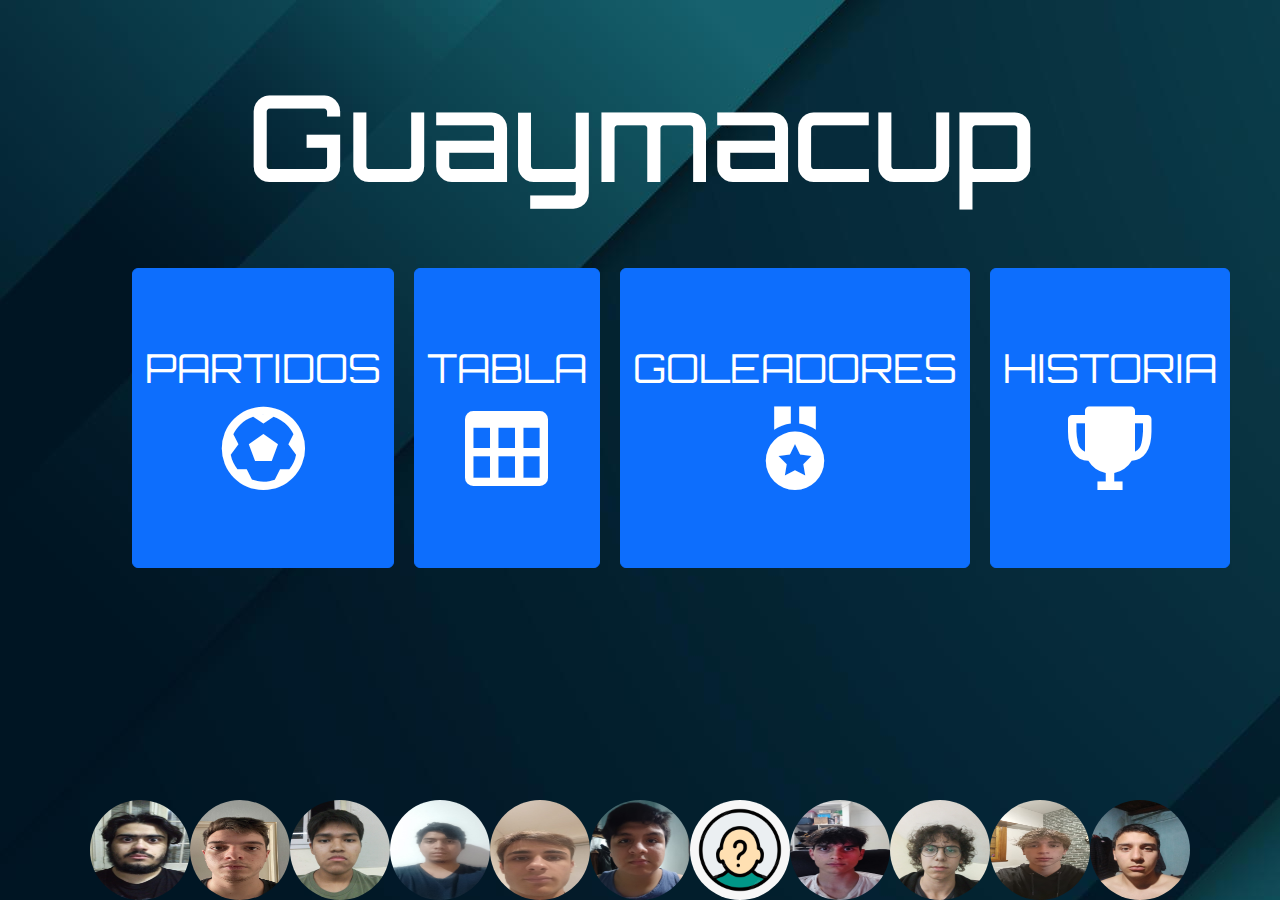
<file: index.html>
<!DOCTYPE html>
<html lang="en">
<head>
    <meta charset="UTF-8">
    <meta name="viewport" content="width=device-width, initial-scale=1.0">
    <title>GuaymaCup</title>

    <link rel="preconnect" href="https://fonts.googleapis.com">
    <link rel="preconnect" href="https://fonts.gstatic.com" crossorigin>
    <link href="https://fonts.googleapis.com/css2?family=Orbitron:wght@400..900&display=swap" rel="stylesheet">
    <link href="https://fonts.googleapis.com/css2?family=Orbitron:wght@400..900&family=Rajdhani:wght@300;400;500;600;700&display=swap" rel="stylesheet">

    <link href="https://cdn.jsdelivr.net/npm/bootstrap@5.3.3/dist/css/bootstrap.min.css" rel="stylesheet" integrity="sha384-QWTKZyjpPEjISv5WaRU9OFeRpok6YctnYmDr5pNlyT2bRjXh0JMhjY6hW+ALEwIH" crossorigin="anonymous">

    <link href='https://unpkg.com/boxicons@2.1.4/css/boxicons.min.css' rel='stylesheet'>

    <link rel="stylesheet" href="./css/styles.css">
    <link rel="stylesheet" href="./css/index.css">
</head>
<body>
    <main>
        <h1>Guaymacup</h1>

        <div class="buttons">
            <a class="btn btn-primary" type="button" href="./pages/partidos.html">PARTIDOS <i class='bx bx-football'></i></a>
            <a class="btn btn-primary" type="button" href="./pages/tabla.html">TABLA <i class='bx bx-table'></i></a>
            <a class="btn btn-primary" type="button" href="./pages/goleadores.html">GOLEADORES <i class='bx bxs-medal' ></i></a>
            <a class="btn btn-primary" type="button" href="./pages/historia.html">HISTORIA <i class='bx bxs-trophy'></i></a>
        </div>

        <div class="caras">
            <img src="./img/caras/gray.jpg" alt="">
            <img src="./img/caras/ilan.jpg" alt="">
            <img src="./img/caras/incesto.jpg" alt="">
            <img src="./img/caras/kapi.jpg" alt="">
            <img src="./img/caras/marco.jpg" alt="">
            <img src="./img/caras/mila.jpg" alt="">
            <img src="./img/caras/milamigos.jpg" alt="">
            <img src="./img/caras/nico.jpg" alt="">
            <img src="./img/caras/poli.jpg" alt="">
            <img src="./img/caras/santi.jpg" alt="">
            <img src="./img/caras/thiago.jpg" alt="">
        </div>
    </main>

    <script src="https://cdn.jsdelivr.net/npm/bootstrap@5.3.3/dist/js/bootstrap.bundle.min.js" integrity="sha384-YvpcrYf0tY3lHB60NNkmXc5s9fDVZLESaAA55NDzOxhy9GkcIdslK1eN7N6jIeHz" crossorigin="anonymous"></script>
</body>
</html>
</file>
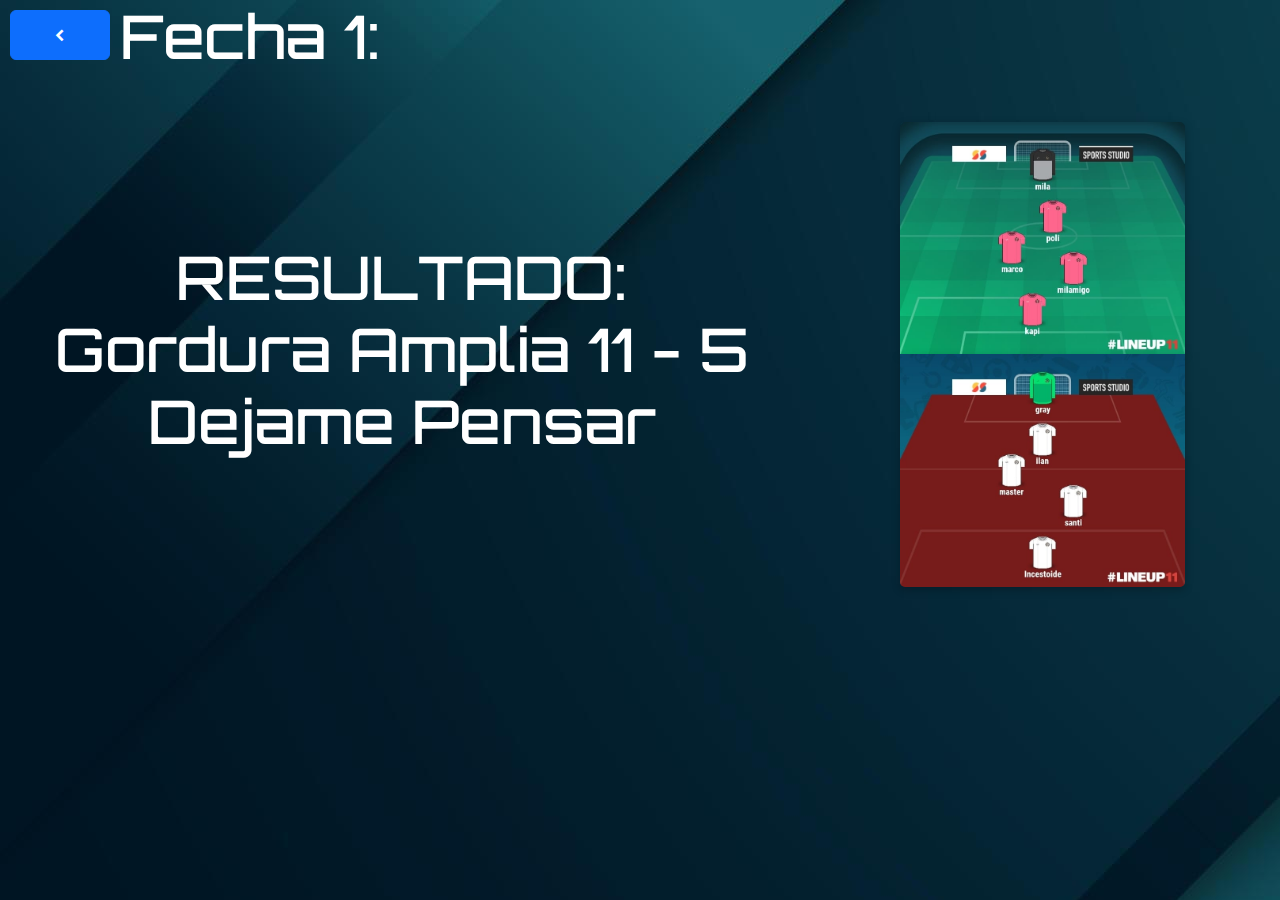
<file: pages/fecha1.html>
<!DOCTYPE html>
<html lang="en">
<head>
    <meta charset="UTF-8">
    <meta name="viewport" content="width=device-width, initial-scale=1.0">
    <title>GuaymaCup</title>

    <link rel="preconnect" href="https://fonts.googleapis.com">
    <link rel="preconnect" href="https://fonts.gstatic.com" crossorigin>
    <link href="https://fonts.googleapis.com/css2?family=Orbitron:wght@400..900&display=swap" rel="stylesheet">

    <link href="https://cdn.jsdelivr.net/npm/bootstrap@5.3.3/dist/css/bootstrap.min.css" rel="stylesheet" integrity="sha384-QWTKZyjpPEjISv5WaRU9OFeRpok6YctnYmDr5pNlyT2bRjXh0JMhjY6hW+ALEwIH" crossorigin="anonymous">

    <link href='https://unpkg.com/boxicons@2.1.4/css/boxicons.min.css' rel='stylesheet'>

    <link rel="stylesheet" href="../css/styles.css">
    <link rel="stylesheet" href="../css/fechas.css">
</head>
<body>
    <div class="d-flex">
        <a class="btn btn-primary volver" href="./partidos.html"> <i class='bx bxs-chevron-left'></i> </a>
        <h2>Fecha 1:</h2>
    </div>

    <main>
        <div>
            <h2>RESULTADO: <br> Gordura Amplia 11 - 5 Dejame Pensar</h2>
        </div>
        
        <div>
            <img class="uno" src="../img/dejame pensar.jpg" alt="">
            <img class="dos" src="../img/panza amplia.jpg" alt="">
        </div>
    </main>

    <script src="https://cdn.jsdelivr.net/npm/bootstrap@5.3.3/dist/js/bootstrap.bundle.min.js" integrity="sha384-YvpcrYf0tY3lHB60NNkmXc5s9fDVZLESaAA55NDzOxhy9GkcIdslK1eN7N6jIeHz" crossorigin="anonymous"></script>
</body>
</html>
</file>
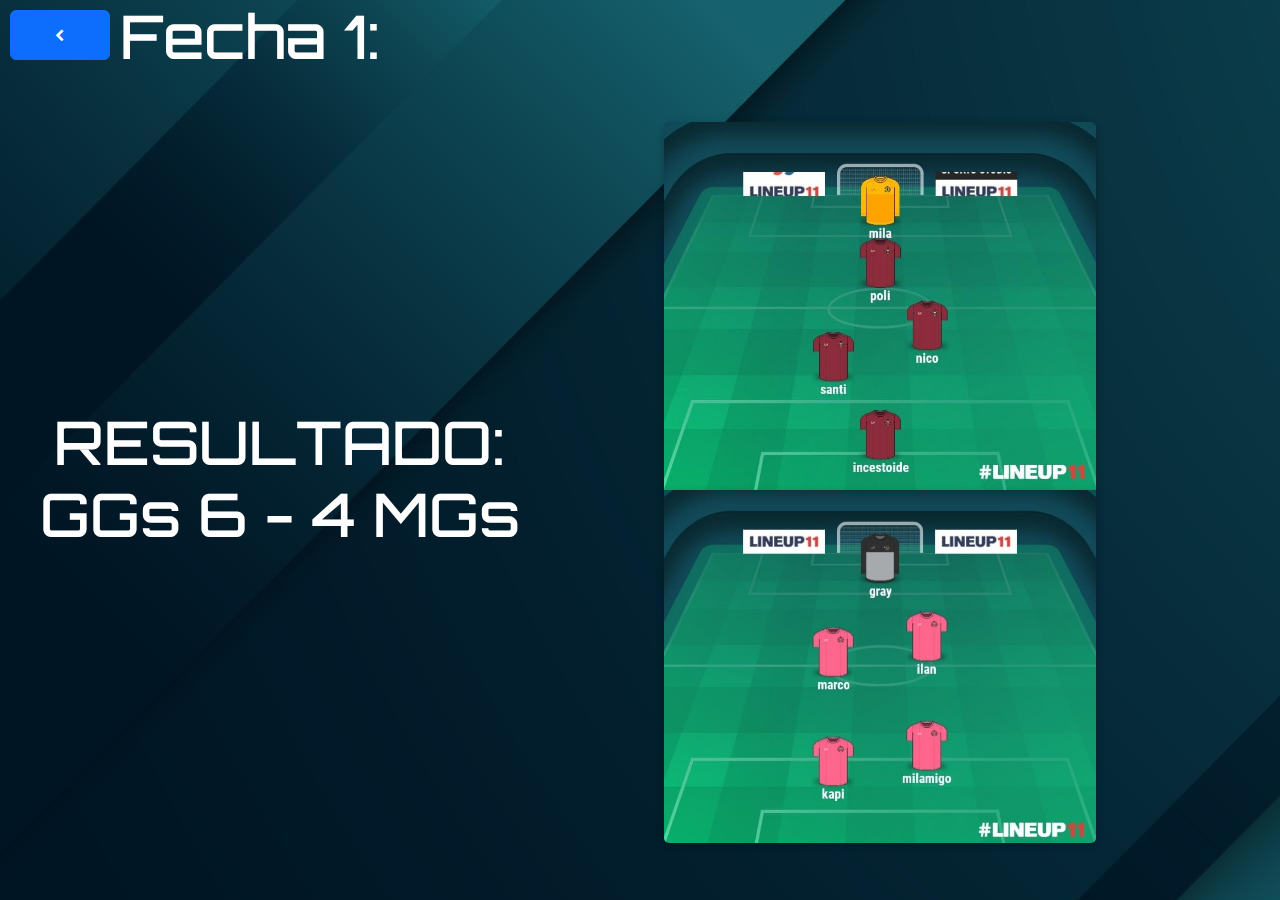
<file: pages/fecha2.html>
<!DOCTYPE html>
<html lang="en">
<head>
    <meta charset="UTF-8">
    <meta name="viewport" content="width=device-width, initial-scale=1.0">
    <title>GuaymaCup</title>

    <link rel="preconnect" href="https://fonts.googleapis.com">
    <link rel="preconnect" href="https://fonts.gstatic.com" crossorigin>
    <link href="https://fonts.googleapis.com/css2?family=Orbitron:wght@400..900&display=swap" rel="stylesheet">

    <link href="https://cdn.jsdelivr.net/npm/bootstrap@5.3.3/dist/css/bootstrap.min.css" rel="stylesheet" integrity="sha384-QWTKZyjpPEjISv5WaRU9OFeRpok6YctnYmDr5pNlyT2bRjXh0JMhjY6hW+ALEwIH" crossorigin="anonymous">

    <link href='https://unpkg.com/boxicons@2.1.4/css/boxicons.min.css' rel='stylesheet'>

    <link rel="stylesheet" href="../css/styles.css">
    <link rel="stylesheet" href="../css/fechas.css">
</head>
<body>
    <div class="d-flex">
        <a class="btn btn-primary volver" href="./partidos.html"> <i class='bx bxs-chevron-left'></i> </a>
        <h2>Fecha 1:</h2>
    </div>

    <main>
        <div>
            <h2>RESULTADO: <br> GGs 6 - 4 MGs</h2>
        </div>
        
        <div>
            <img class="uno" src="../img/graygordosorete.jpg" alt="">
            <img class="dos" src="../img/milagordosorete.jpg" alt="">
        </div>
    </main>

    <script src="https://cdn.jsdelivr.net/npm/bootstrap@5.3.3/dist/js/bootstrap.bundle.min.js" integrity="sha384-YvpcrYf0tY3lHB60NNkmXc5s9fDVZLESaAA55NDzOxhy9GkcIdslK1eN7N6jIeHz" crossorigin="anonymous"></script>
</body>
</html>
</file>
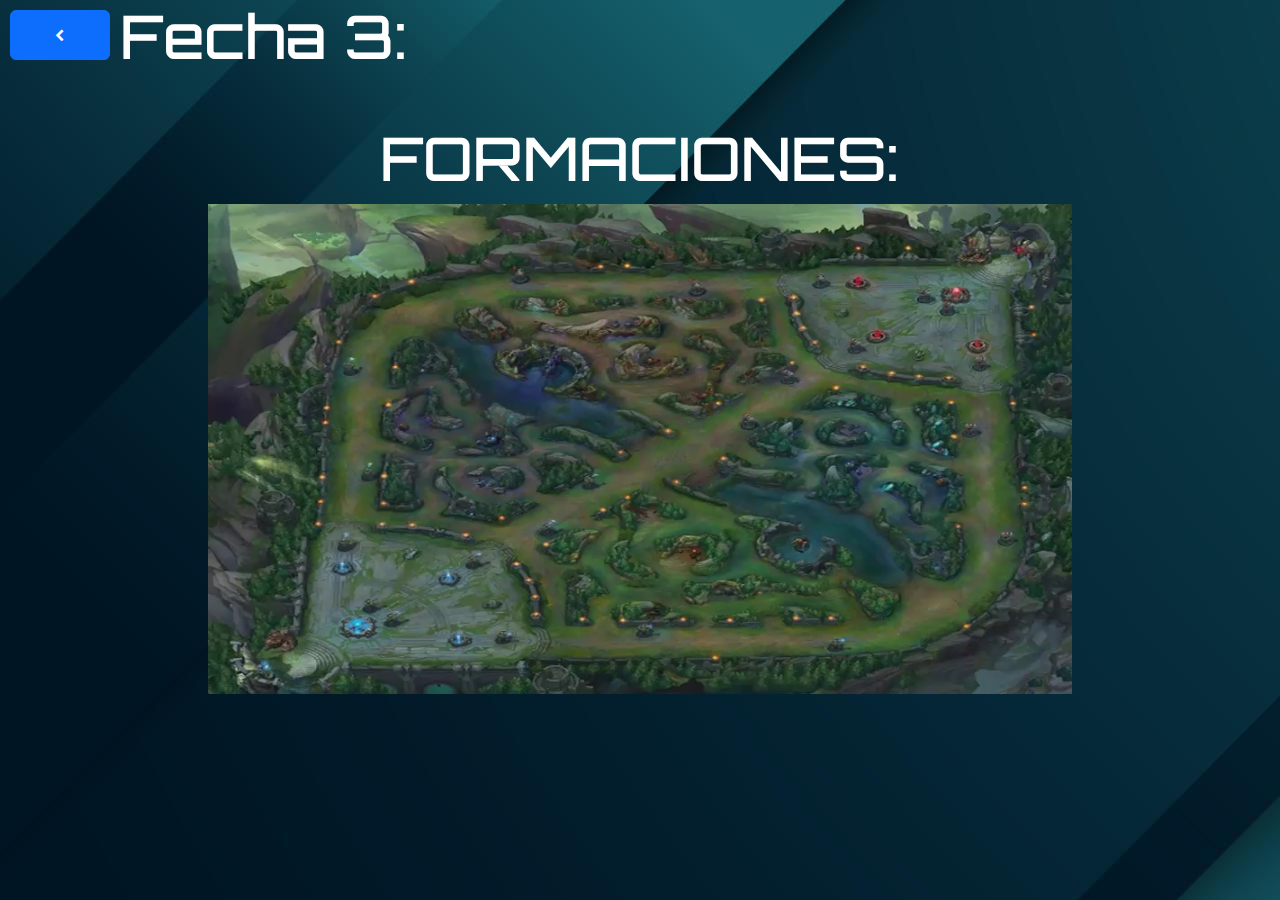
<file: pages/fecha3.html>
<!DOCTYPE html>
<html lang="en">
<head>
    <meta charset="UTF-8">
    <meta name="viewport" content="width=device-width, initial-scale=1.0">
    <title>GuaymaCup</title>

    <link rel="preconnect" href="https://fonts.googleapis.com">
    <link rel="preconnect" href="https://fonts.gstatic.com" crossorigin>
    <link href="https://fonts.googleapis.com/css2?family=Orbitron:wght@400..900&display=swap" rel="stylesheet">

    <link href="https://cdn.jsdelivr.net/npm/bootstrap@5.3.3/dist/css/bootstrap.min.css" rel="stylesheet" integrity="sha384-QWTKZyjpPEjISv5WaRU9OFeRpok6YctnYmDr5pNlyT2bRjXh0JMhjY6hW+ALEwIH" crossorigin="anonymous">

    <link href='https://unpkg.com/boxicons@2.1.4/css/boxicons.min.css' rel='stylesheet'>

    <link rel="stylesheet" href="../css/styles.css">
    <link rel="stylesheet" href="../css/fechas.css">
</head>
<body>
    <div class="d-flex">
        <a class="btn btn-primary volver" href="./partidos.html"> <i class='bx bxs-chevron-left'></i> </a>
        <h2>Fecha 3:</h2>
    </div>

    <main style="display: flex;flex-flow:column">
        <div>
            <h2>FORMACIONES:</h2>
        </div>
        
        <div>
            <video autoplay loop>
                <source src="../img/guaymacup3.mp4">
            </video>
        </div>
    </main>

    <script src="https://cdn.jsdelivr.net/npm/bootstrap@5.3.3/dist/js/bootstrap.bundle.min.js" integrity="sha384-YvpcrYf0tY3lHB60NNkmXc5s9fDVZLESaAA55NDzOxhy9GkcIdslK1eN7N6jIeHz" crossorigin="anonymous"></script>
</body>
</html>
</file>
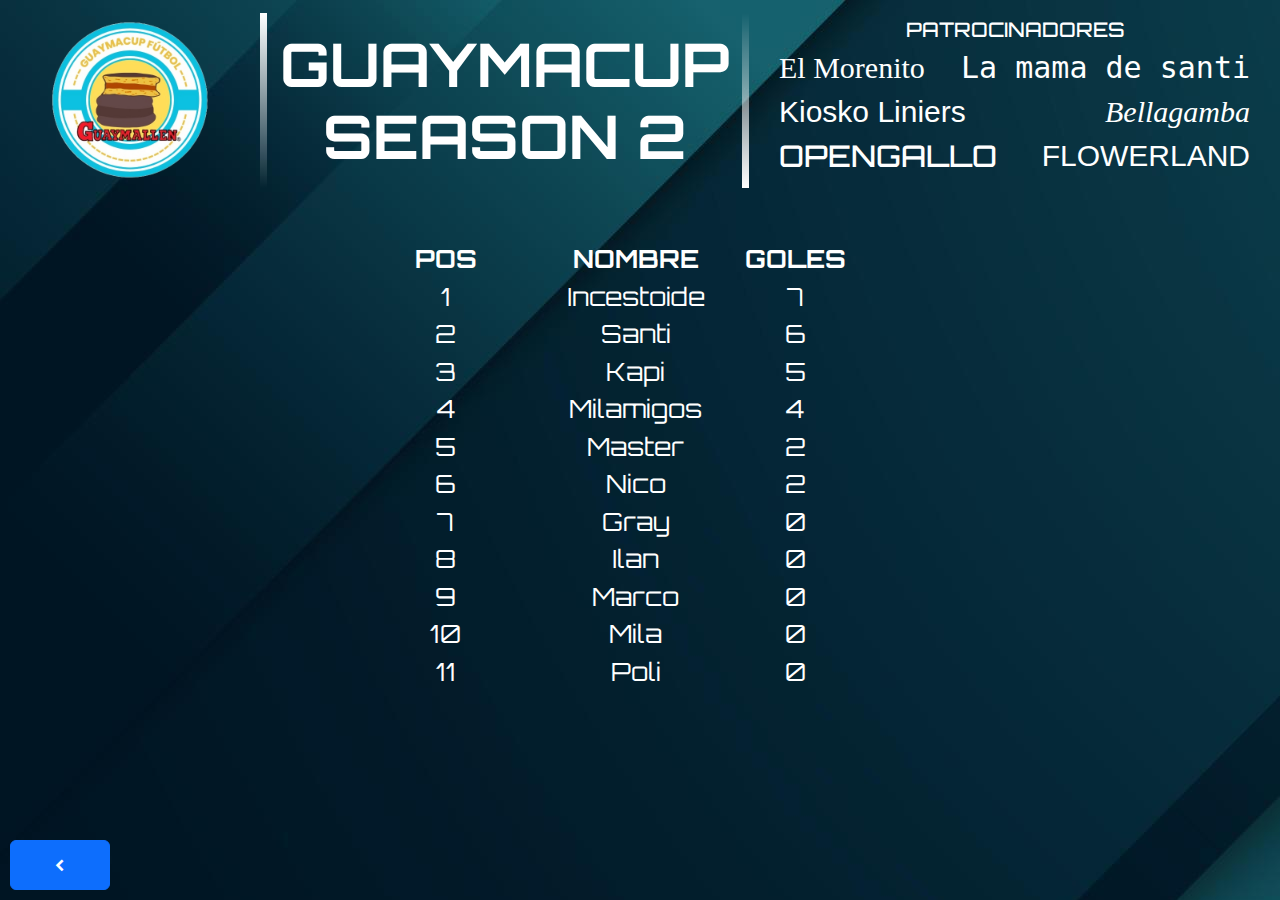
<file: pages/goleadores.html>
<!DOCTYPE html>
<html lang="en">
<head>
    <meta charset="UTF-8">
    <meta name="viewport" content="width=device-width, initial-scale=1.0">
    <title>GuaymaCup</title>

    <link rel="preconnect" href="https://fonts.googleapis.com">
    <link rel="preconnect" href="https://fonts.gstatic.com" crossorigin>
    <link href="https://fonts.googleapis.com/css2?family=Orbitron:wght@400..900&display=swap" rel="stylesheet">

    <link href="https://cdn.jsdelivr.net/npm/bootstrap@5.3.3/dist/css/bootstrap.min.css" rel="stylesheet" integrity="sha384-QWTKZyjpPEjISv5WaRU9OFeRpok6YctnYmDr5pNlyT2bRjXh0JMhjY6hW+ALEwIH" crossorigin="anonymous">

    <link href='https://unpkg.com/boxicons@2.1.4/css/boxicons.min.css' rel='stylesheet'>

    <link rel="stylesheet" href="../css/styles.css">
    <link rel="stylesheet" href="../css/tabla.css">
    <link rel="stylesheet" href="../css/header.css">
</head>
<body>
    <header>
        <img src="../img/logo.png" alt="">

        <h2 class="title">GUAYMACUP <br> SEASON 2</h2>

        <div class="patrocinadores">
            <div class="patHead">
                <h3 class="orbitron">PATROCINADORES</h3>
            </div>
            <div class="patBody">
                <h4 class="morenito">El Morenito</h4>
                <h4 class="cutive-mono-regular">La mama de santi</h4>
                <h4 class="rajdhani-light">Kiosko Liniers</h4>
                <h4 class="molle-regular-italic">Bellagamba</h4>
                <h4 class="orbitron">OPENGALLO</h4>
                <h4 class="rajdhani-light">FLOWERLAND</h4>
            </div>
        </div>
    </header>

    <main>
        <a class="btn btn-primary volver" href="../index.html"> <i class='bx bxs-chevron-left'></i> </a>

        <table class="jugadores goleadores">
            <tr> <td class="pos"><b>POS</b></td> <td class="nombre"><b>NOMBRE</b></td> <td class="gf"><b>GOLES</b></td></tr>
            <tr> <td class="pos">1</td>   <td class="nombre">Incestoide</td> <td class="gf">7</td></tr>
            <tr> <td class="pos">2</td>   <td class="nombre">Santi</td> <td class="gf">6</td></tr>
            <tr> <td class="pos">3</td>   <td class="nombre">Kapi</td> <td class="gf">5</td></tr>
            <tr> <td class="pos">4</td>   <td class="nombre">Milamigos</td> <td class="gf">4</td></tr>
            <tr> <td class="pos">5</td>   <td class="nombre">Master</td> <td class="gf">2</td></tr>
            <tr> <td class="pos">6</td>   <td class="nombre">Nico</td> <td class="gf">2</td></tr>   
            <tr> <td class="pos">7</td>   <td class="nombre">Gray</td> <td class="gf">0</td></tr>
            <tr> <td class="pos">8</td>   <td class="nombre">Ilan</td> <td class="gf">0</td></tr>
            <tr> <td class="pos">9</td>   <td class="nombre">Marco</td> <td class="gf">0</td></tr>
            <tr> <td class="pos">10</td>   <td class="nombre">Mila</td> <td class="gf">0</td></tr> 
            <tr> <td class="pos">11</td>   <td class="nombre">Poli</td> <td class="gf">0</td></tr>
            
            
            
        </table>
    </main>

    <script src="https://cdn.jsdelivr.net/npm/bootstrap@5.3.3/dist/js/bootstrap.bundle.min.js" integrity="sha384-YvpcrYf0tY3lHB60NNkmXc5s9fDVZLESaAA55NDzOxhy9GkcIdslK1eN7N6jIeHz" crossorigin="anonymous"></script>
</body>
</html>
</file>
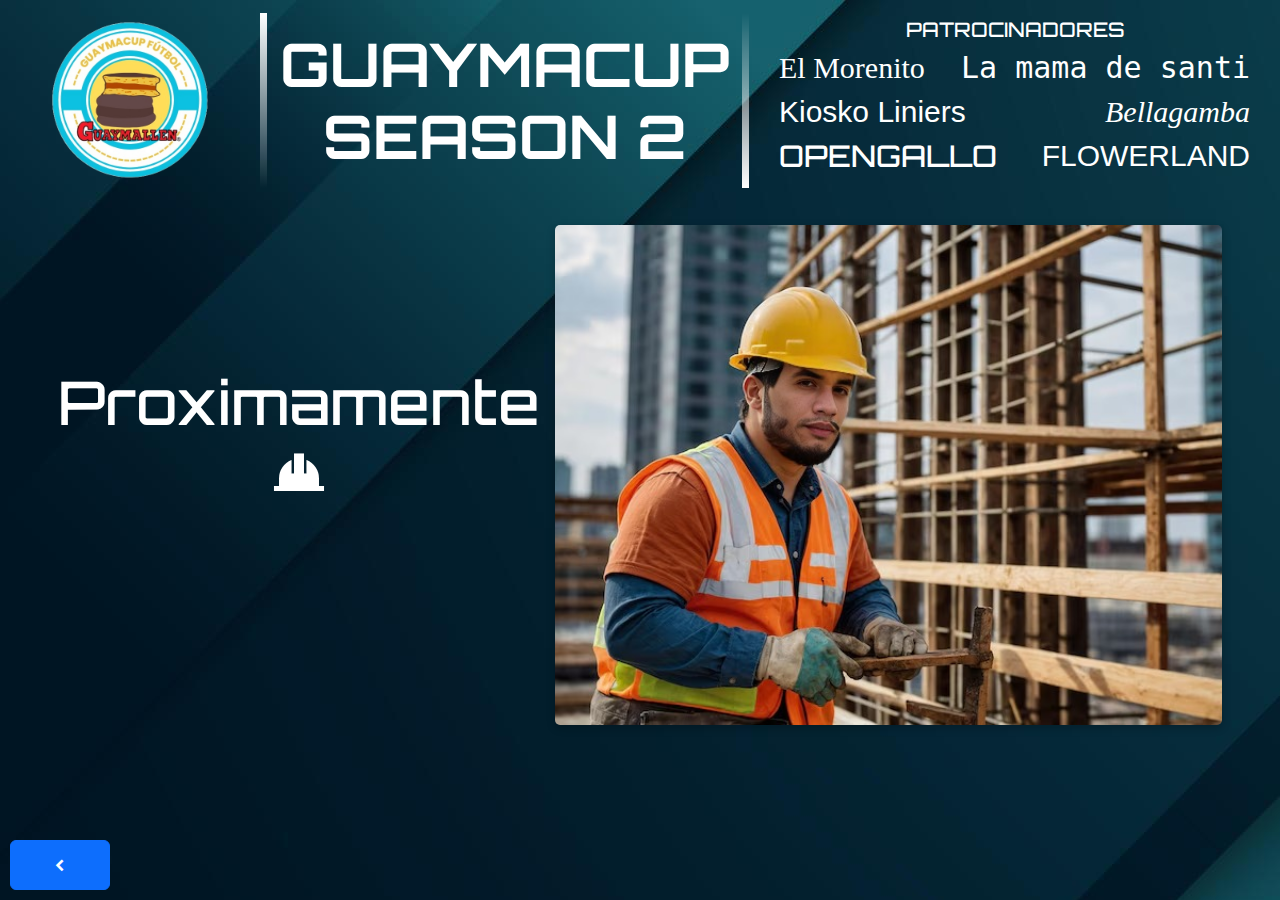
<file: pages/historia.html>
<!DOCTYPE html>
<html lang="en">
<head>
    <meta charset="UTF-8">
    <meta name="viewport" content="width=device-width, initial-scale=1.0">
    <title>GuaymaCup</title>

    <link rel="preconnect" href="https://fonts.googleapis.com">
    <link rel="preconnect" href="https://fonts.gstatic.com" crossorigin>
    <link href="https://fonts.googleapis.com/css2?family=Orbitron:wght@400..900&display=swap" rel="stylesheet">

    <link href="https://cdn.jsdelivr.net/npm/bootstrap@5.3.3/dist/css/bootstrap.min.css" rel="stylesheet" integrity="sha384-QWTKZyjpPEjISv5WaRU9OFeRpok6YctnYmDr5pNlyT2bRjXh0JMhjY6hW+ALEwIH" crossorigin="anonymous">

    <link href='https://unpkg.com/boxicons@2.1.4/css/boxicons.min.css' rel='stylesheet'>

    <link rel="stylesheet" href="../css/styles.css">
    <link rel="stylesheet" href="../css/tabla.css">
    <link rel="stylesheet" href="../css/header.css">
</head>
<body>
    <header>
        <img src="../img/logo.png" alt="">

        <h2 class="title">GUAYMACUP <br> SEASON 2</h2>

        <div class="patrocinadores">
            <div class="patHead">
                <h3 class="orbitron">PATROCINADORES</h3>
            </div>
            <div class="patBody">
                <h4 class="morenito">El Morenito</h4>
                <h4 class="cutive-mono-regular">La mama de santi</h4>
                <h4 class="rajdhani-light">Kiosko Liniers</h4>
                <h4 class="molle-regular-italic">Bellagamba</h4>
                <h4 class="orbitron">OPENGALLO</h4>
                <h4 class="rajdhani-light">FLOWERLAND</h4>
            </div>
        </div>
    </header>

    <main>
        <a class="btn btn-primary volver" href="../index.html"> <i class='bx bxs-chevron-left'></i> </a>

        <h2 style="text-align: center;">Proximamente
             <br>
             <i class='bx bxs-hard-hat'></i>
        </h2>

        <img style="box-shadow: rgba(0, 0, 0, 0.24) 0px 3px 8px; margin-top: 25px; border-radius: 5px" src="../img/asatrabajando.jpg" alt="">
    </main>

    <script src="https://cdn.jsdelivr.net/npm/bootstrap@5.3.3/dist/js/bootstrap.bundle.min.js" integrity="sha384-YvpcrYf0tY3lHB60NNkmXc5s9fDVZLESaAA55NDzOxhy9GkcIdslK1eN7N6jIeHz" crossorigin="anonymous"></script>
</body>
</html>
</file>
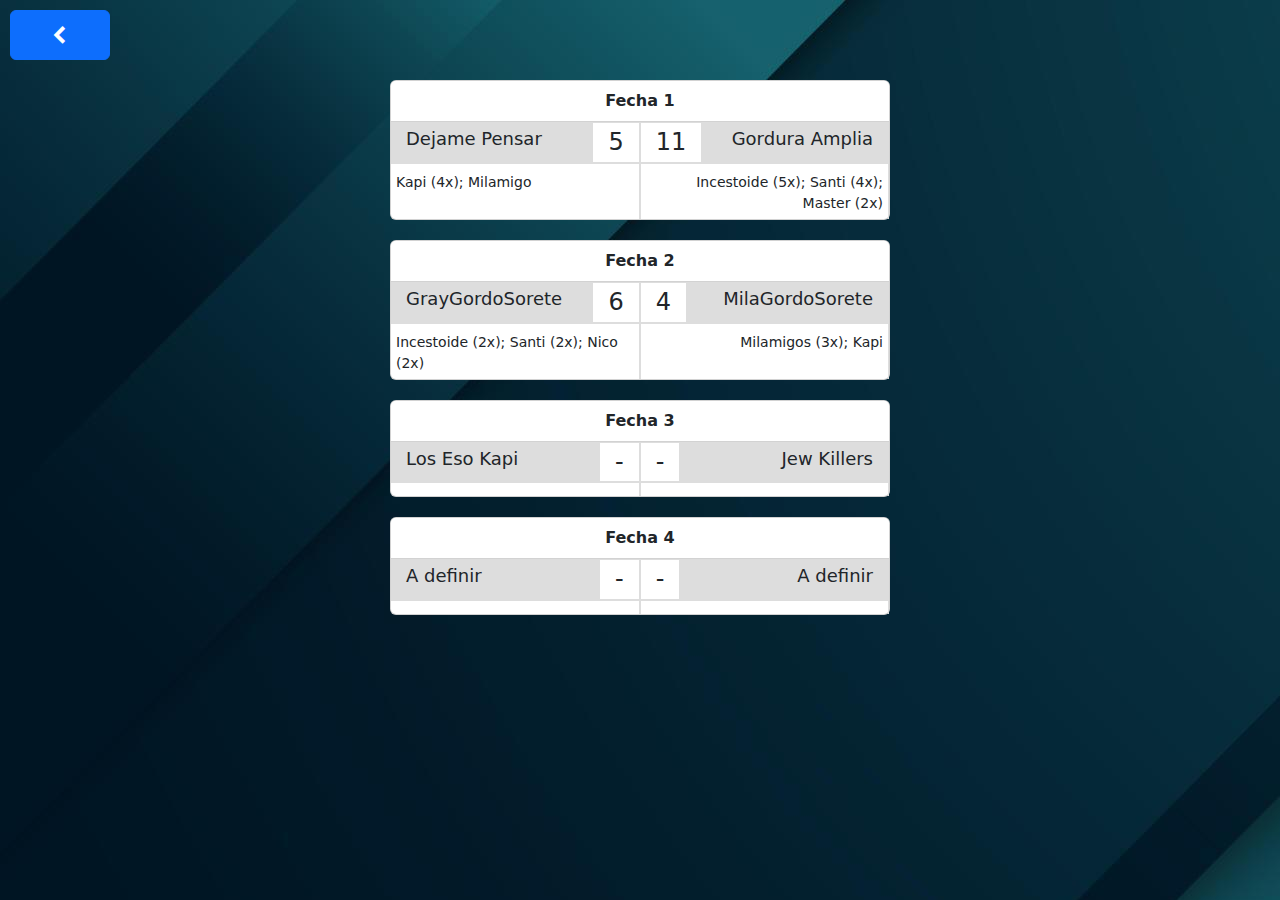
<file: pages/partidos.html>
<!DOCTYPE html>
<html lang="en">
<head>
    <meta charset="UTF-8">
    <meta name="viewport" content="width=device-width, initial-scale=1.0">
    <title>GuaymaCup</title>

    <link rel="preconnect" href="https://fonts.googleapis.com">
    <link rel="preconnect" href="https://fonts.gstatic.com" crossorigin>
    <link href="https://fonts.googleapis.com/css2?family=Orbitron:wght@400..900&display=swap" rel="stylesheet">

    <link href="https://cdn.jsdelivr.net/npm/bootstrap@5.3.3/dist/css/bootstrap.min.css" rel="stylesheet" integrity="sha384-QWTKZyjpPEjISv5WaRU9OFeRpok6YctnYmDr5pNlyT2bRjXh0JMhjY6hW+ALEwIH" crossorigin="anonymous">

    <link href='https://unpkg.com/boxicons@2.1.4/css/boxicons.min.css' rel='stylesheet'>

    <link rel="stylesheet" href="../css/styles.css">
    <link rel="stylesheet" href="../css/partidos.css">
</head>
<body>
    <main>
        <a class="btn btn-primary volver" href="../index.html"> <i class='bx bxs-chevron-left'></i> </a>

        <a href="./fecha1.html">
            <div class="card">
                <div class="card-header">
                    <b>Fecha 1</b>
                </div>
                <div class="card-body">
                    <div class="carta">
                        <div class="borde">
                            <div class="equipo">
                                <h5>Dejame Pensar</h5>
                                <h4>5</h4>
                            </div>
                            <p>Kapi (4x); Milamigo</p>
                        </div>
    
                        <div class="borde dos">
                            <div class="equipo">
                                <h4>11</h4>
                                <h5>Gordura Amplia</h5>
                            </div>
                            <p>Incestoide (5x); Santi (4x); Master (2x)</p>
                        </div>
                        
                    </div>
                    <!-- <a href="#" class="btn btn-primary"> <i class='bx bx-plus-medical'></i> </a> -->
                </div>
            </div>
        </a>

        <a href="./fecha2.html">
            <div class="card">
                <div class="card-header">
                    <b>Fecha 2</b>
                </div>
                <div class="card-body">
                    <div class="carta">
                        <div class="borde">
                            <div class="equipo">
                                <h5>GrayGordoSorete</h5>
                                <h4>6</h4>
                            </div>
                            <p>Incestoide (2x); Santi (2x); Nico (2x)</p>
                        </div>
    
                        <div class="borde dos">
                            <div class="equipo">
                                <h4>4</h4>
                                <h5>MilaGordoSorete</h5>
                            </div>
                            <p>Milamigos (3x); Kapi</p>
                        </div>
                        
                    </div>
                    <!-- <a href="#" class="btn btn-primary"> <i class='bx bx-plus-medical'></i> </a> -->
                </div>
            </div>
        </a>

        <a href="./fecha3.html">
            <div class="card">
                <div class="card-header">
                    <b>Fecha 3</b>
                </div>
                <div class="card-body">
                    <div class="carta">
                        <div class="borde">
                            <div class="equipo">
                                <h5>Los Eso Kapi</h5>
                                <h4>-</h4>
                            </div>
                            <p></p>
                        </div>
    
                        <div class="borde dos">
                            <div class="equipo">
                                <h4>-</h4>
                                <h5>Jew Killers</h5>
                            </div>
                            <p></p>
                        </div>
                        
                    </div>
                    <!-- <a href="#" class="btn btn-primary"> <i class='bx bx-plus-medical'></i> </a> -->
                </div>
            </div>
        </a>

        <a href="">
            <div class="card">
                <div class="card-header">
                    <b>Fecha 4</b>
                </div>
                <div class="card-body">
                    <div class="carta">
                        <div class="borde">
                            <div class="equipo">
                                <h5>A definir</h5>
                                <h4>-</h4>
                            </div>
                            <p></p>
                        </div>
    
                        <div class="borde dos">
                            <div class="equipo">
                                <h4>-</h4>
                                <h5>A definir</h5>
                            </div>
                            <p></p>
                        </div>
                        
                    </div>
                    <!-- <a href="#" class="btn btn-primary"> <i class='bx bx-plus-medical'></i> </a> -->
                </div>
            </div>
        </a>

    </main>
    <script src="https://cdn.jsdelivr.net/npm/bootstrap@5.3.3/dist/js/bootstrap.bundle.min.js" integrity="sha384-YvpcrYf0tY3lHB60NNkmXc5s9fDVZLESaAA55NDzOxhy9GkcIdslK1eN7N6jIeHz" crossorigin="anonymous"></script>
</body>
</html>
</file>
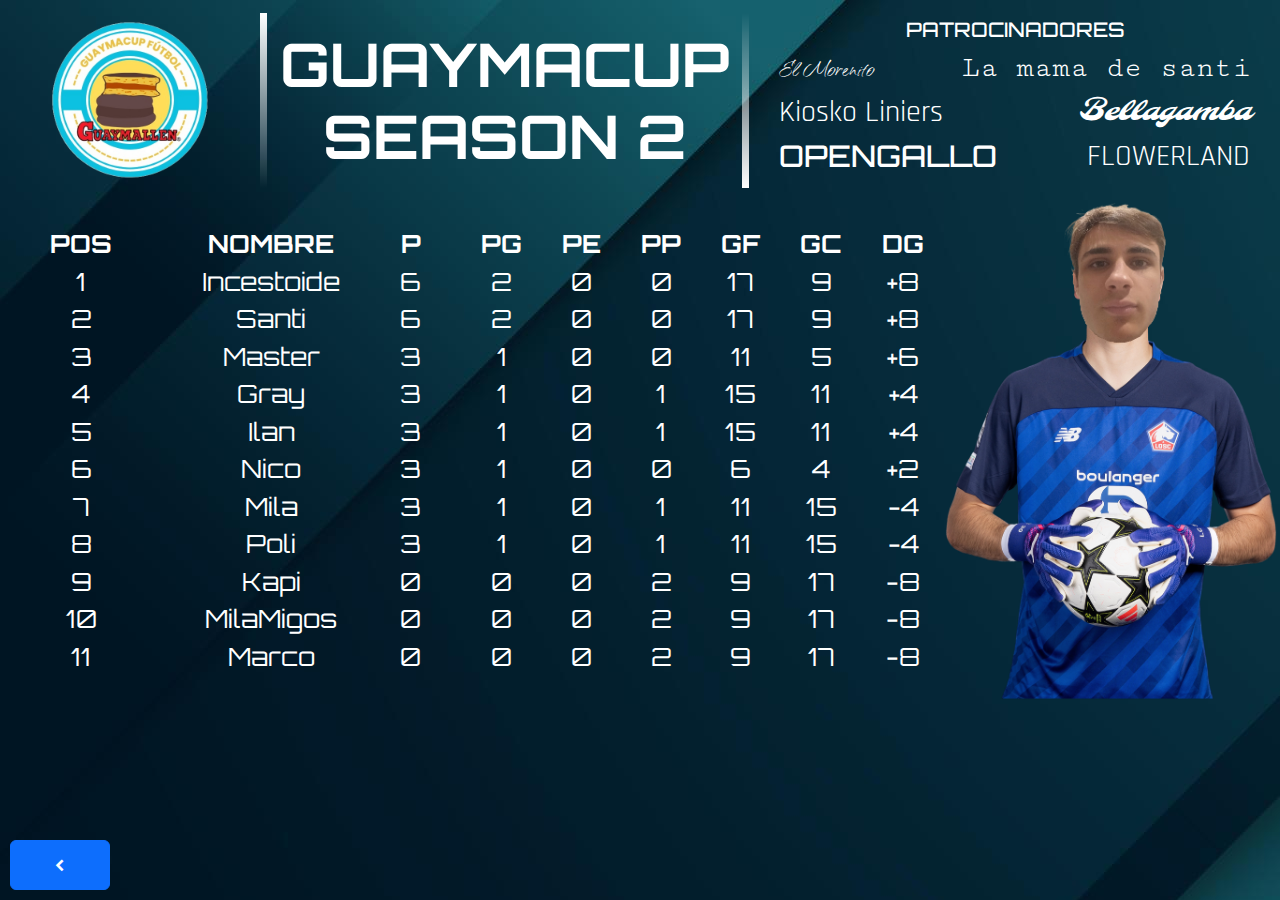
<file: pages/tabla.html>
<!DOCTYPE html>
<html lang="en">
<head>
    <meta charset="UTF-8">
    <meta name="viewport" content="width=device-width, initial-scale=1.0">
    <title>GuaymaCup</title>

    <link rel="preconnect" href="https://fonts.googleapis.com">
    <link rel="preconnect" href="https://fonts.gstatic.com" crossorigin>
    <link href="https://fonts.googleapis.com/css2?family=Cutive+Mono&family=Molle&family=Orbitron:wght@400..900&family=Qwitcher+Grypen:wght@400;700&family=Rajdhani:wght@300;400;500;600;700&display=swap" rel="stylesheet">
    <link href="https://fonts.googleapis.com/css2?family=Molle&display=swap" rel="stylesheet">

    <link href="https://cdn.jsdelivr.net/npm/bootstrap@5.3.3/dist/css/bootstrap.min.css" rel="stylesheet" integrity="sha384-QWTKZyjpPEjISv5WaRU9OFeRpok6YctnYmDr5pNlyT2bRjXh0JMhjY6hW+ALEwIH" crossorigin="anonymous">

    <link href='https://unpkg.com/boxicons@2.1.4/css/boxicons.min.css' rel='stylesheet'>

    <link rel="stylesheet" href="../css/styles.css">
    <link rel="stylesheet" href="../css/tabla.css">
    <link rel="stylesheet" href="../css/header.css">

    
</head>
<body>
    <header>
        <img src="../img/logo.png" alt="">

        <h2 class="title">GUAYMACUP <br> SEASON 2</h2>

        <div class="patrocinadores">
            <div class="patHead">
                <h3 class="orbitron">PATROCINADORES</h3>
            </div>
            <div class="patBody">
                <h4 class="morenito">El Morenito</h4>
                <h4 class="cutive-mono-regular">La mama de santi</h4>
                <h4 class="rajdhani-light">Kiosko Liniers</h4>
                <h4 class="molle-regular-italic">Bellagamba</h4>
                <h4 class="orbitron">OPENGALLO</h4>
                <h4 class="rajdhani-light">FLOWERLAND</h4>
            </div>
        </div>
    </header>

    <main>
        <a class="btn btn-primary volver" href="../index.html"> <i class='bx bxs-chevron-left'></i> </a>

        <table class="jugadores">
            <tr> <td class="pos"><b>POS</b></td> <td class="nombre"><b>NOMBRE</b></td> <td class="pg"><b>P</b></td> <td class="pg"><b>PG</b></td> <td class="pe"><b>PE</b></td> <td class="pp"><b>PP</b></td> <td class="gf"><b>GF</b></td> <td class="gc"><b>GC</b></td> <td class="dg"><b>DG</b></td></tr>
            <tr> <td class="pos">1</td>   <td class="nombre">Incestoide</td> <td class="pg">6</td> <td class="pg">2</td> <td class="pe">0</td>  <td class="pp">0</td>  <td class="gf">17</td> <td class="gc">9</td>  <td class="dg">+8</td></tr>
            <tr> <td class="pos">2</td>   <td class="nombre">Santi</td> <td class="pg">6</td> <td class="pg">2</td> <td class="pe">0</td>  <td class="pp">0</td>  <td class="gf">17</td> <td class="gc">9</td>  <td class="dg">+8</td></tr>
            <tr> <td class="pos">3</td>   <td class="nombre">Master</td> <td class="pg">3</td> <td class="pg">1</td> <td class="pe">0</td>  <td class="pp">0</td>  <td class="gf">11</td> <td class="gc">5</td>  <td class="dg">+6</td></tr>
            <tr> <td class="pos">4</td>   <td class="nombre">Gray</td> <td class="pg">3</td> <td class="pg">1</td> <td class="pe">0</td>  <td class="pp">1</td>  <td class="gf">15</td> <td class="gc">11</td>  <td class="dg">+4</td></tr>
            <tr> <td class="pos">5</td>   <td class="nombre">Ilan</td> <td class="pg">3</td> <td class="pg">1</td> <td class="pe">0</td>  <td class="pp">1</td>  <td class="gf">15</td> <td class="gc">11</td>  <td class="dg">+4</td></tr>
            <tr> <td class="pos">6</td>   <td class="nombre">Nico</td> <td class="pg">3</td> <td class="pg">1</td> <td class="pe">0</td>  <td class="pp">0</td>  <td class="gf">6</td> <td class="gc">4</td>  <td class="dg">+2</td></tr>
            <tr> <td class="pos">7</td>   <td class="nombre">Mila</td> <td class="pg">3</td> <td class="pg">1</td> <td class="pe">0</td>  <td class="pp">1</td>  <td class="gf">11</td> <td class="gc">15</td>  <td class="dg">-4</td></tr>
            <tr> <td class="pos">8</td>   <td class="nombre">Poli</td> <td class="pg">3</td> <td class="pg">1</td> <td class="pe">0</td>  <td class="pp">1</td>  <td class="gf">11</td> <td class="gc">15</td>  <td class="dg">-4</td></tr>
            <tr> <td class="pos">9</td>   <td class="nombre">Kapi</td> <td class="pg">0</td> <td class="pg">0</td> <td class="pe">0</td>  <td class="pp">2</td>  <td class="gf">9</td> <td class="gc">17</td>  <td class="dg">-8</td></tr>
            <tr> <td class="pos">10</td>   <td class="nombre">MilaMigos</td> <td class="pg">0</td> <td class="pg">0</td> <td class="pe">0</td>  <td class="pp">2</td>  <td class="gf">9</td> <td class="gc">17</td>  <td class="dg">-8</td></tr>
            <tr> <td class="pos">11</td>   <td class="nombre">Marco</td> <td class="pg">0</td> <td class="pg">0</td> <td class="pe">0</td>  <td class="pp">2</td>  <td class="gf">9</td> <td class="gc">17</td>  <td class="dg">-8</td></tr> 
            
            
        </table>

        <img src="../img/chevalier.png" alt="">
    </main>

    <script src="https://cdn.jsdelivr.net/npm/bootstrap@5.3.3/dist/js/bootstrap.bundle.min.js" integrity="sha384-YvpcrYf0tY3lHB60NNkmXc5s9fDVZLESaAA55NDzOxhy9GkcIdslK1eN7N6jIeHz" crossorigin="anonymous"></script>
</body>
</html>
</file>
<file: css/styles.css>
*{
    margin: 0;
    padding: 0;    
    box-sizing: border-box;
}


body{
    background-image: url(../img/background.jpg);

}

main{
    width: 100%;
    padding: 5%;

    display: flex;
    flex-direction: column;
    justify-content: center;
    align-items: center;
}

h1{
    font-family: "Orbitron", sans-serif;
    color: white;
    font-size: 120px;
    margin-bottom: 50px;
}
h2{
    font-family: "Orbitron", sans-serif;
    color: white;
    font-size: 60px;
    margin-bottom: 50px;
}


.buttons{
    width: 90%;

    display: flex;
    justify-content: space-between;
}

.btn{
    font-family: "Orbitron", sans-serif;
    font-size: 40px;

    display: flex;
    flex-direction: column;
    justify-content: center;
    align-items: center;

    width: 95%;

    height: 300px;

    margin: 10px;
}

.btn i{
    font-size: 100px;
}

.volver{
    width: 100px;
    height: 50px;
    font-size: 20px;

    justify-self: flex-start;
    align-self: flex-start;
}

.volver i{
    font-size: 20px;
}

.caras{
    position: absolute;
    bottom: 0;

    display: flex;
    justify-content: center;
}

.caras img{
    width: 100px;
    height: 100px;

    border-radius: 100000px;
}

@media (max-width: 769px){
    .caras img{
        display: none;
    }

}
</file>
<file: css/index.css>
@media (max-width: 1024px){
    h1{
        font-size: 100px;
    }
}


@media (max-width: 767px){
    .buttons{
        max-width: 300px;

        flex-direction: column;
        justify-content: center;
        align-items: center;
    }

    h1{
        font-size: 80px;
    }

    .btn{
        width: 100%;
        height: 40%;
        font-size: 20px;
    }

    .btn i{
        font-size: 80px;
    }

    h1{
        font-size: 50px;
    }
}
</file>
<file: css/fechas.css>
h2{
    font-size: 40px;
    text-align: center;
}

main{
    margin: 0;
    padding: 0;
    padding-bottom: 20px;

}

main div{
    display: flex;
    flex-direction: column;
    align-items: center;
}

main h2{
    margin-bottom: 10px;

}

img{
    max-width: 80%;

    border-radius: 5px;
    box-shadow: rgba(0, 0, 0, 0.24) 0px 3px 8px;
}
.uno{
    border-bottom-left-radius: 0;
    border-bottom-right-radius: 0;
}
.dos{
    border-top-left-radius: 0;
    border-top-right-radius: 0;
}

video{
    width: 90%;
}

@media(min-width: 767px){
    h2{
        font-size: 60px;
    }

    main{
        width: 100%;
        display: flex;
        flex-direction: row;
        justify-content: center;
        align-items: center;
    }

    main div{

        display: flex;
        flex-direction: column;

        align-items: center;
    }

    img{
        max-width: 60%;
    }
}
</file>
<file: css/tabla.css>
body{
    background-image: url(../img/background.jpg);
}

main{
    padding: 0 50px;
    width: 100%;

    display: flex;
    flex-direction: row;

    align-items: center;
    justify-content: space-around;
}

main img{
    height: 500px;
    
}

.volver{
    position: absolute;
    bottom: 0;
    left: 0;
}

.jugadores{
    color: white;
    font-family: "Orbitron", sans-serif;

    text-align: center;
}
.goleadores{
    margin-top: 40px;
}

td{
    font-size: 25px;
    padding: 0 20px;
}

.pos{
    padding-left: 0;
}
.nombre{
    padding-left: 70px;
}
.pg{
    padding-left: 40px;
}


@media (max-width: 1224px){
    td{
        font-size: 20px;
    }

    main img{
        height: 450px;
    }
}

@media (max-width: 1066px){
    

    main img{
        height: 350px;
    }

    td{
        font-size: 15px;
    }
    
}

@media (max-width: 900px){
    

    main img{
        height: 300px;
    }

    td{
        font-size: 12px;
    }
    
}

@media (max-width: 769px){
    main{
        padding: 0 10px;

        flex-direction: column;
    }

    td{
        font-size: 10px;
        margin: 0;
        padding: 5px;
    }
    .nombre{
        padding: 5px;
    }

    .goleadores td{
        font-size: 15px;
    }

    main img{
        margin-top: 40px;
    }

}
</file>
<file: css/header.css>
.orbitron {
    font-family: "Orbitron", system-ui;
    font-optical-sizing: auto;
    font-style: normal;

}

.rajdhani-light {
    font-family: "Rajdhani", sans-serif;
    font-weight: 400;
    font-style: normal;
}

.cutive-mono-regular {
    font-family: "Cutive Mono", monospace;
    font-weight: 400;
    font-style: normal;
}
.morenito{
    font-family: "Qwitcher Grypen", cursive;
    font-weight: 400;
    font-style: normal;
}

.molle-regular-italic {
    font-family: "Molle", cursive;
    font-weight: 400;
    font-style: italic;
}
  


header{
    display: flex;
    align-items: center;
    justify-content: center;

    text-align: center;

    padding: 0 30px;
}

header img{
    width: 200px;
}
header h2{
    margin: 0;
    margin-left: 50px;
}

.title {
    position: relative;
    text-align: center;
    font-weight: bold;
}

.title::before, .title::after {
    content: '';
    position: absolute;
    width: 7px; /* Grosor de las líneas */
    height: 175px; /* Alto de las líneas */
    background: linear-gradient(to bottom, rgb(255, 255, 255), transparent); /* Gradiente de negro a transparente */
}

.title::before {
    left: -20px; /* Ubicación de la línea a la izquierda */
    top: -15px;
}

.title::after {
    right: -20px; /* Ubicación de la línea a la derecha */
    top: -15px;
    background: linear-gradient(to top, rgb(255, 255, 255), transparent); /* Gradiente de negro a transparente, pero hacia arriba */
}

.patrocinadores{
    margin-left: 50px;
    height: 100%;
    width: 500px;

    color: white;
}
.patBody{
    display: flex;
    align-items: center;
    justify-content: space-between;

    flex-wrap: wrap;
    font-size: 15px;
}
.patrocinadores h4{
    font-size: 30px;
}

.patrocinadores h3{
    font-size: 20px;
}


@media (max-width: 1224px){
    h2{
        font-size: 50px;
    }

    .patBody h4{
        font-size: 25px;
    }
}

@media (max-width: 1066px){
    h2{
        font-size: 30px;
    }

    .patHead h3{
        font-size: 13px;

    }

    .patBody h4{
        font-size: 17px;
    }

    .title::before, .title::after {
        width: 5px; /* Grosor de las líneas */
        height: 125px; /* Alto de las líneas */
    }
    
}


@media (max-width: 769px){

    header{
        padding: 5px;
    }

    .patrocinadores{
        display: none;
    }

    .patHead{
        display: none;
    }

    header img{
        width: 100px;

        position: relative;
        right: 30px;
    }

    .title{
        font-size: 20px;

        margin: 10px;
        padding: 0;
    }

    .title::before, .title::after {
        width: 3px; /* Grosor de las líneas */
        height: 70px; /* Alto de las líneas */
    }
}
</file>
<file: css/partidos.css>
.btn{
    width: 50px;
    height: 50px;
}
.btn i{
    font-size: 30px;
}

main{
    padding: 0;
}
.volver{
    width: 100px;
    font-size: 20px;

    justify-self: flex-start;
    align-self: flex-start;
}

.card{
    width: 500px;

    margin: 10px 0;
}

.card-body{
    display: flex;
    justify-content: space-between  ;

    padding: 0;

    overflow: hidden;

    border: none;
}

.card-body a{
    margin: 0;

    height: 80px; 
    width: 80px;

    border: none;
    border-radius: 0;
}

.carta{
    width: 100%;
    display: flex;
    justify-content: center;
}

.equipo{
    width: 100%;
    display: flex;
    justify-content: space-between;
}


p{
    font-size: 14px;
    margin: 5px;
    margin-top: 0;
    padding: 0;
}

.equipo h5{
    width: 100%;
    font-size: 18px;

    padding: 5px 15px;

    background-color: rgb(221, 221, 221);
}

.equipo h4{
    padding: 5px 15px;

    border-bottom: solid 2px rgb(221, 221, 221);
    

}

.borde{
    width: 100%;
    border: solid 1px rgb(221, 221, 221);
    border-bottom: none;
    border-left: none;

}
.dos{
    text-align: right;
    border-left: solid 1px rgb(221, 221, 221);;
}

.card-header{
    background-color: rgb(255, 255, 255);
    text-align: center;
}


a{
    text-decoration: none;
}

@media (max-width: 767px){
    h5{
        padding-bottom: 0;
        margin-bottom: 0;
    }
    h4{
        padding-bottom: 0;
        margin-bottom: 0;
    }
    
    a{
        width: 98%;
        margin: 0 auto;
    }
    .card{
        width: 98%;
        margin: 20px auto;
    }

    p{
        font-size: 11px;
        padding: 0;
        margin: 2px;
    }


    .equipo h5{
        font-size: 14px;
    }
}
</file>
